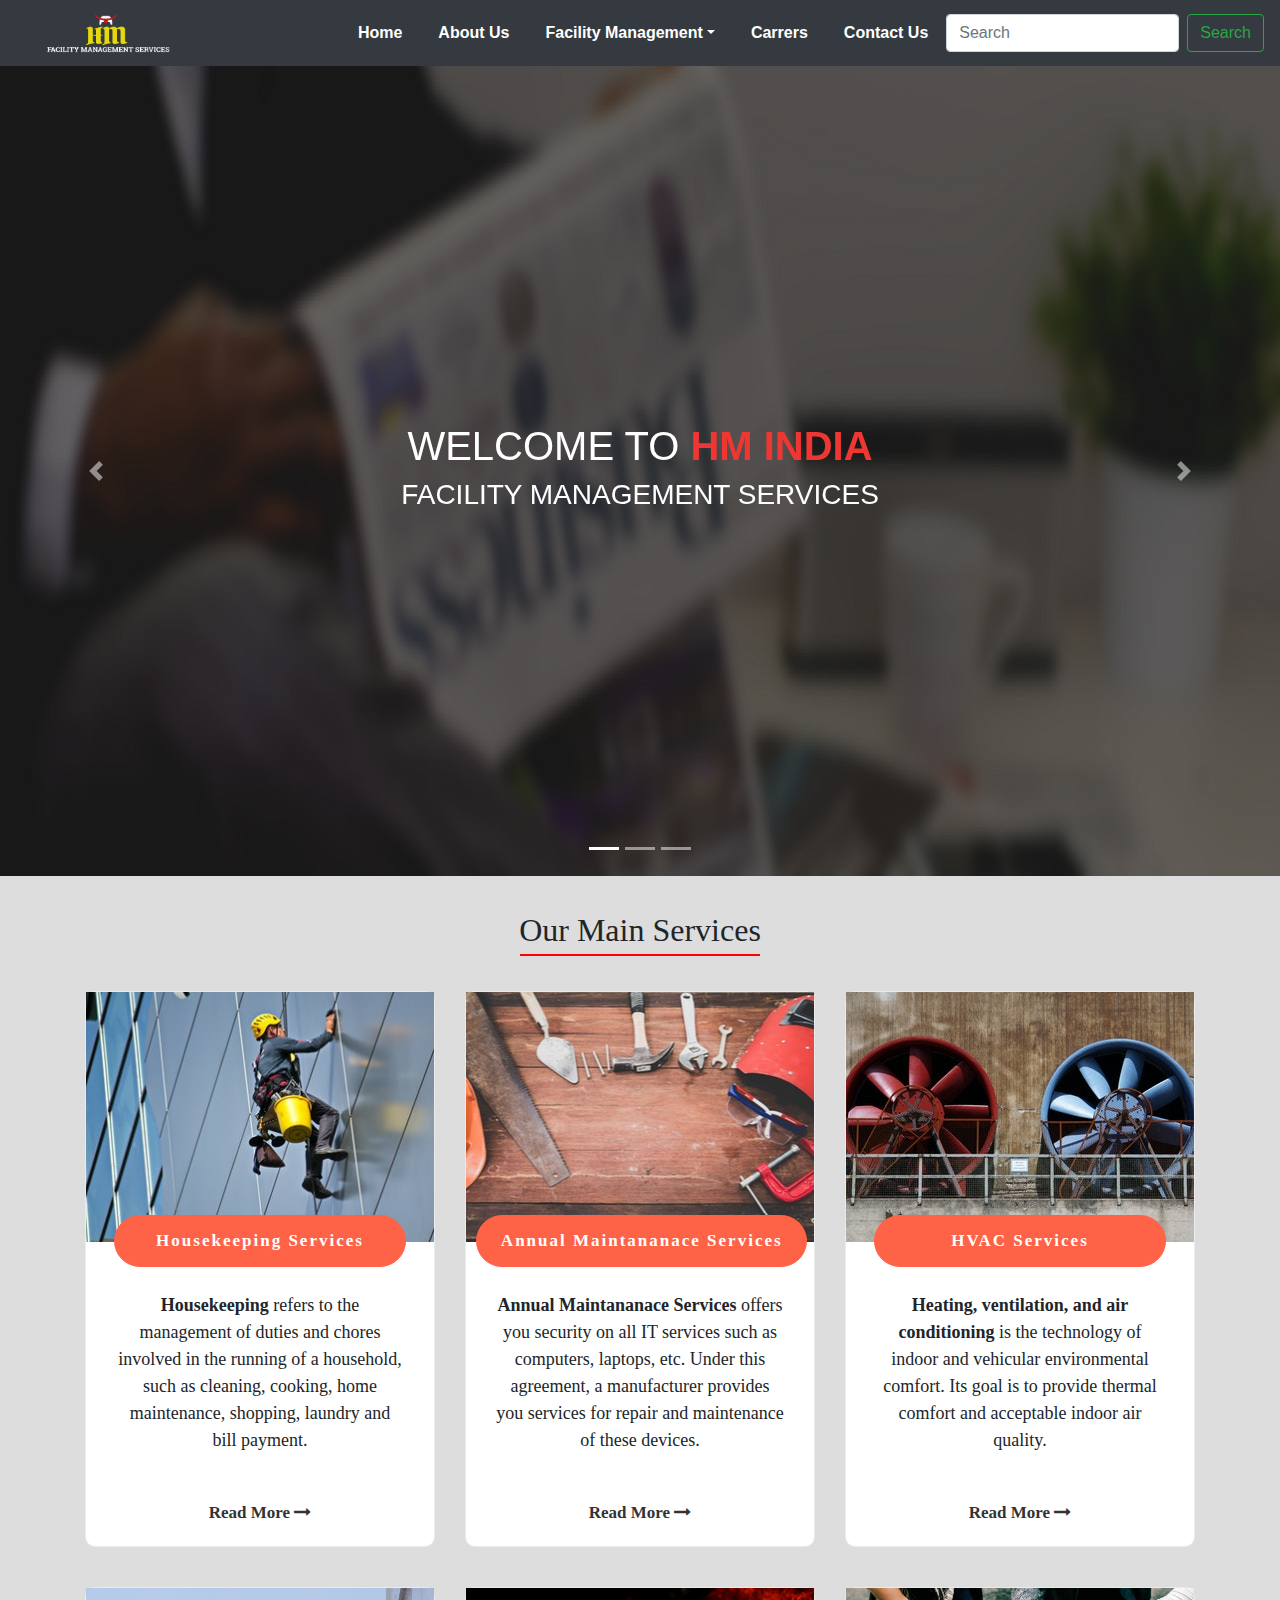
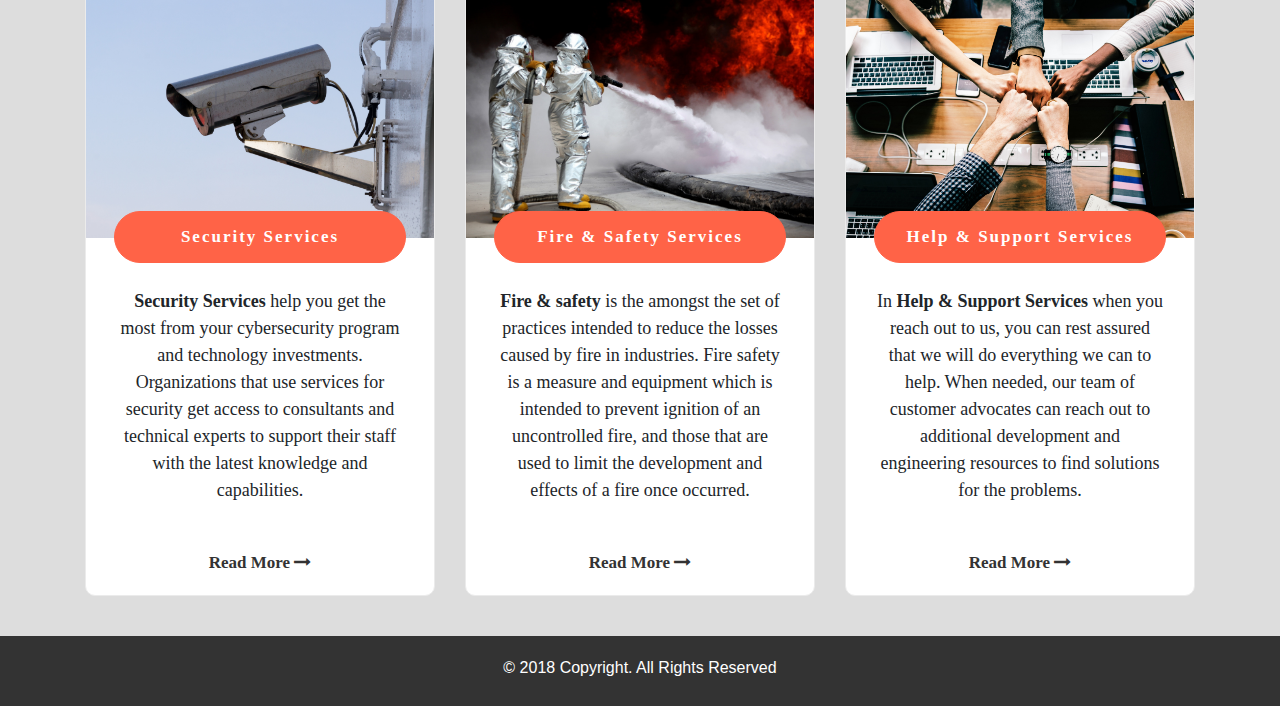
<file: web project/index.html>
<html>
	<head>
		<title>HM india</title>
		<meta charset="utf-8">
		<meta name="viewport" content="width=device-width, initial-scale=1">
		<link type"text/css" rel="stylesheet" href="index.css">
		<link type"text/css" rel="stylesheet" href="https://cdnjs.cloudflare.com/ajax/libs/font-awesome/4.7.0/css/font-awesome.min.css">
		<link type"text/css" rel="stylesheet" href="https://stackpath.bootstrapcdn.com/bootstrap/4.2.1/css/bootstrap.min.css">
		<link type"text/css" rel="stylesheet" href="https://stackpath.bootstrapcdn.com/font-awesome/4.7.0/css/font-awesome.min.css">
		<script src="https://code.jquery.com/jquery-3.3.1.slim.min.js"></script>
		<script src="https://cdnjs.cloudflare.com/ajax/libs/popper.js/1.14.6/umd/popper.min.js"></script>
		<script src="https://stackpath.bootstrapcdn.com/bootstrap/4.2.1/js/bootstrap.min.js"></script>
	</head>	
	<body>
		<!-- navigation bar-->
		<section id="nav-bar">
			<nav class="navbar navbar-expand-lg navbar-dark bg-dark">
			<a class="navbar-brand" href="index.html"><img src="logo/logo.png" alt="image not found"></a>
			<button class="navbar-toggler" type="button" data-toggle="collapse" data-target="#navbarSupportedContent" aria-controls="navbarSupportedContent" aria-expanded="false" aria-label="Toggle navigation">
			<span class="navbar-toggler-icon"></span>
			</button>
			<div class="collapse navbar-collapse" id="navbarSupportedContent">
				<ul class="navbar-nav ml-auto">
					<li class="nav-item active">
					<a class="nav-link" href="index.html">Home <span class="sr-only">(current)</span></a>
					</li>
					<li class="nav-item">
					<a class="nav-link" href="about.html">About Us</a>
					</li>
					<li class="nav-item dropdown">
					<a class="nav-link dropdown-toggle" href="facility.html" id="navbarDropdown" role="button" data-toggle="dropdown" aria-haspopup="true" aria-expanded="false">
					Facility Management</a>
						<div class="dropdown-menu" aria-labelledby="navbarDropdown">
							<a class="dropdown-item" href="#">Electrical Consulting Services</a>
							<a class="dropdown-item" href="#">Mechanical Consulting Services</a>
							<a class="dropdown-item" href="#">Domestic Maintenance</a>
							<a class="dropdown-item" href="#">Security Services</a>
							<a class="dropdown-item" href="#">Support Services</a>
						</div>
					</li>
					<li class="nav-item">
					<a class="nav-link" href="carrer.html">Carrers</a>
					</li>
					<li>
					<a class="nav-link" href="contact.html">Contact Us</a>
					</li>
				</ul>
				<form class="form-inline my-2 my-lg-0">
					<input class="form-control mr-sm-2" type="search" placeholder="Search" aria-label="Search">
					<button class="btn btn-outline-success my-2 my-sm-0" type="submit">Search</button>
				</form>
			</div>
			</nav>
		</section>
			<!--slider-->
			<div id="slider">
				<div id="headerSlider" class="carousel slide" data-ride="carousel">
					<ol class="carousel-indicators">
						<li data-target="#headerSlider" data-slide-to="0" class="active"></li>
						<li data-target="#headerSlider" data-slide-to="1"></li>
						<li data-target="#headerSlider" data-slide-to="2"></li>
					</ol>
					<div class="carousel-inner">
						<div class="carousel-item active"><img class="d-block img-fluid" src="images/image1.jpg" alt="image not found">
							<div class="carousel-caption">
							<h1>welcome to <strong> hm india</strong></h1>
							<h3>facility management services</h3>
							</div>
						</div>
						<div class="carousel-item"><img class="d-block img-fluid" src="images/image2.jpg" alt="image not found">
							<div class="carousel-caption">
							
							
							</div>
						</div>
						<div class="carousel-item"><img class="d-block img-fluid" src="images/image3.jpg" alt="image not found">
							<div class="carousel-caption">
								<h1>Our <strong>success</strong> formula</h1>
								<h3><b>right service,right time,right user exprience and 24x7 fecility</b></h3>
							</div>
						</div>
					</div>
					<a class="carousel-control-prev" href="#headerSlider" role="button" data-slide="prev">
						<span class="carousel-control-prev-icon" aria-hidden="true"></span>
						<span class="sr-only">Previous</span>
					</a>
					<a class="carousel-control-next" href="#headerSlider" role="button" data-slide="next">
						<span class="carousel-control-next-icon" aria-hidden="true"></span>
						<span class="sr-only">Next</span>
					</a>
				</div>
			</div>
			<!---- services---->
			<section id="services">
				<div class="container">
					<div class="row services">
						<div class="col-md-12">
							<div class="s-header">
								<h2>Our Main Services</h2>
								<!--<p>text</p>-->
							</div>
						</div>
					</div>
					<div class="row services">
						<div class="col-md-4">
							<div class="s-services">
								<div class="service-bg service-bg-1">
									<h4>Housekeeping Services</h4>
								</div>
								<div class="s-text">
									<p><b>Housekeeping</b> refers to the management of duties and chores involved in the running of a household, such as cleaning, cooking, home maintenance, shopping, laundry and bill payment.</p>
									<a href="" class="btn-area">Read More
									<i class="fa fa-long-arrow-right"></i>
									</a>
								</div>
							</div>
						</div>
						<div class="col-md-4">
							<div class="s-services">
								<div class="service-bg service-bg-2">
									<h4>Annual Maintananace Services</h4>
								</div>
								<div class="s-text">
									<p><b>Annual Maintananace Services</b> offers you security on all IT services such as computers, laptops, etc. Under this agreement, a manufacturer provides you services for repair and maintenance of these devices.</p>
									<a href="" class="btn-area">Read More
									<i class="fa fa-long-arrow-right"></i>
									</a>
								</div>
							</div>
						</div>
						<div class="col-md-4">
							<div class="s-services">
								<div class="service-bg service-bg-3">
									<h4>HVAC Services</h4>
								</div>
								<div class="s-text">
									<p><b>Heating, ventilation, and air conditioning</b> is the technology of indoor and vehicular environmental comfort. Its goal is to provide thermal comfort and acceptable indoor air quality.</p>
									<a href="" class="btn-area">Read More
									<i class="fa fa-long-arrow-right"></i>
									</a>
								</div>
							</div>
						</div>
					</div>
					<div class="row services">
						<div class="col-md-4">
							<div class="s-services">
								<div class="service-bg service-bg-4">
									<h4>Security Services</h4>
								</div>
								<div class="s-text">
									<p><b>Security Services</b> help you get the most from your cybersecurity program and technology investments. Organizations that use services for security get access to consultants and technical experts to support their staff with the latest knowledge and capabilities.</p>
									<a href="" class="btn-area">Read More
									<i class="fa fa-long-arrow-right"></i>
									</a>
								</div>
							</div>
						</div>
						<div class="col-md-4">
							<div class="s-services">
								<div class="service-bg service-bg-5">
									<h4>Fire & Safety Services</h4>
								</div>
								<div class="s-text">
									<p><b>Fire & safety</b> is the amongst the set of practices intended to reduce the losses caused by fire in industries. Fire safety is a measure and equipment which is intended to prevent ignition of an uncontrolled fire, and those that are used to limit the development and effects of a fire once occurred.</p>
									<a href="" class="btn-area">Read More
									<i class="fa fa-long-arrow-right"></i>
									</a>
								</div>
							</div>
						</div>
						<div class="col-md-4">
							<div class="s-services">
								<div class="service-bg service-bg-6">
									<h4>Help & Support Services</h4>
								</div>
								<div class="s-text">
									<p>In <b>Help & Support Services</b> when you reach out to us, you can rest assured that we will do everything we can to help. When needed, our team of customer advocates can reach out to additional development and engineering resources to find solutions for the problems.</p>
									<a href="" class="btn-area">Read More
									<i class="fa fa-long-arrow-right"></i>
									</a>
								</div>
							</div>
						</div>
					</div>
				</div>
			</section>
			<!----Footer---->
			<section id="footer">
				<div class="container text-center">
				<p>&copy 2018 Copyright. All Rights Reserved</p>
				</div>
			</section>
	</body>
</html>
</file>
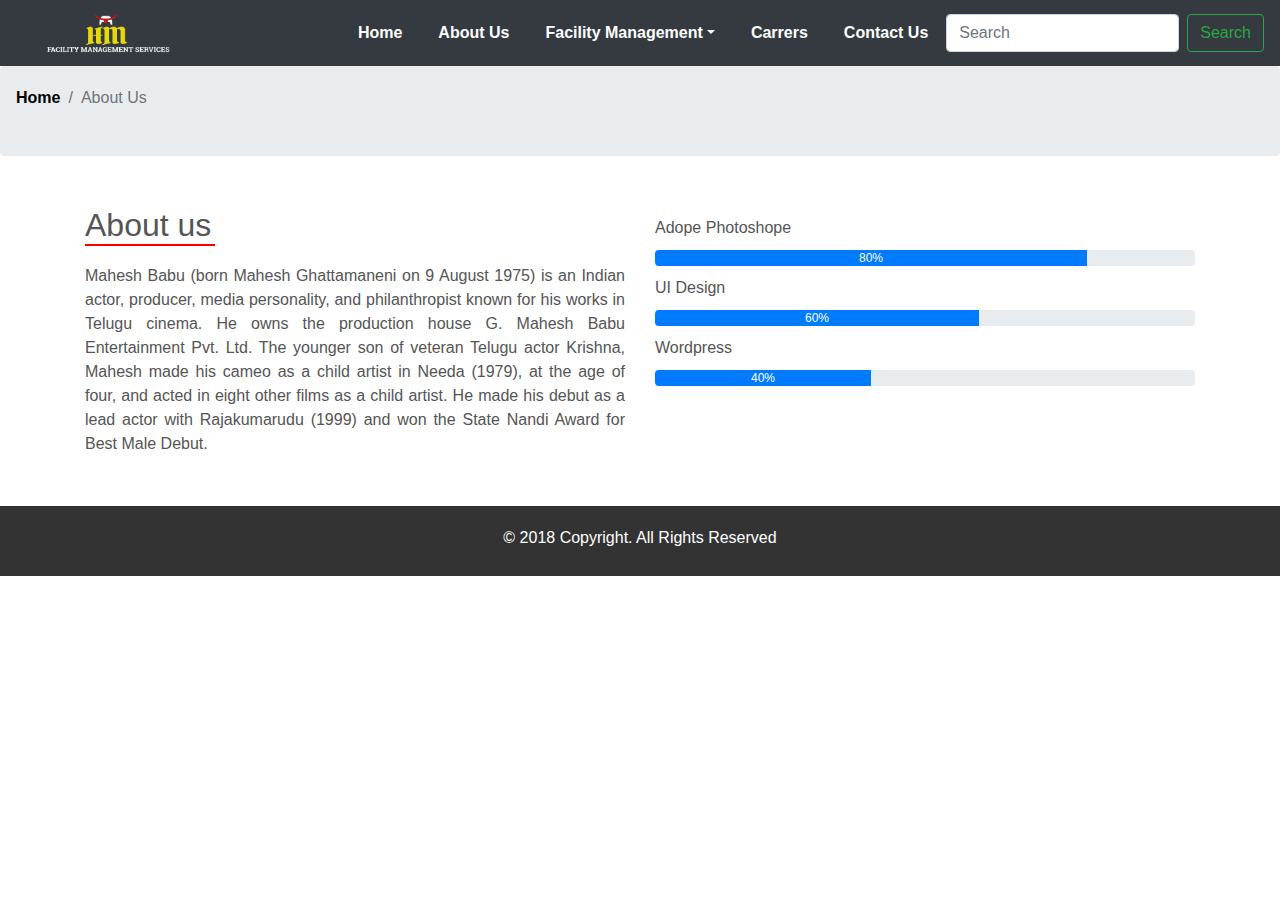
<file: web project/about.html>
<html>
	<head>
		<title>HM india</title>
		<meta charset="utf-8">
		<meta name="viewport" content="width=device-width, initial-scale=1">
		<link type"text/css" rel="stylesheet" href="index.css">
		<link type"text/css" rel="stylesheet" href="about.css">
		<link type"text/css" rel="stylesheet" href="https://cdnjs.cloudflare.com/ajax/libs/font-awesome/4.7.0/css/font-awesome.min.css">
		<link type"text/css" rel="stylesheet" href="https://stackpath.bootstrapcdn.com/bootstrap/4.2.1/css/bootstrap.min.css">
		<link type"text/css" rel="stylesheet" href="https://stackpath.bootstrapcdn.com/font-awesome/4.7.0/css/font-awesome.min.css">
		<script src="https://code.jquery.com/jquery-3.3.1.slim.min.js"></script>
		<script src="https://cdnjs.cloudflare.com/ajax/libs/popper.js/1.14.6/umd/popper.min.js"></script>
		<script src="https://stackpath.bootstrapcdn.com/bootstrap/4.2.1/js/bootstrap.min.js"></script>
	</head>	
	<body>
		<!-- navigation bar-->
		<section id="nav-bar">
			<nav class="navbar navbar-expand-lg navbar-dark bg-dark">
			<a class="navbar-brand" href="index.html"><img src="logo/logo.png" alt="image not found"></a>
			<button class="navbar-toggler" type="button" data-toggle="collapse" data-target="#navbarSupportedContent" aria-controls="navbarSupportedContent" aria-expanded="false" aria-label="Toggle navigation">
			<span class="navbar-toggler-icon"></span>
			</button>
			<div class="collapse navbar-collapse" id="navbarSupportedContent">
				<ul class="navbar-nav ml-auto">
					<li class="nav-item active">
					<a class="nav-link" href="index.html">Home <span class="sr-only">(current)</span></a>
					</li>
					<li class="nav-item">
					<a class="nav-link" href="about.html">About Us</a>
					</li>
					<li class="nav-item dropdown">
					<a class="nav-link dropdown-toggle" href="facility.html" id="navbarDropdown" role="button" data-toggle="dropdown" aria-haspopup="true" aria-expanded="false">
					Facility Management</a>
						<div class="dropdown-menu" aria-labelledby="navbarDropdown">
							<a class="dropdown-item" href="#">Electrical Consulting Services</a>
							<a class="dropdown-item" href="#">Mechanical Consulting Services</a>
							<a class="dropdown-item" href="#">Domestic Maintenance</a>
							<a class="dropdown-item" href="#">Security Services</a>
							<a class="dropdown-item" href="#">Support Services</a>
						</div>
					</li>
					<li class="nav-item">
					<a class="nav-link" href="carrer.html">Carrers</a>
					</li>
					<li>
					<a class="nav-link" href="contact.html">Contact Us</a>
					</li>
				</ul>
				<form class="form-inline my-2 my-lg-0">
					<input class="form-control mr-sm-2" type="search" placeholder="Search" aria-label="Search">
					<button class="btn btn-outline-success my-2 my-sm-0" type="submit">Search</button>
				</form>
			</div>
			</nav>
		</section>
		<!---indicators---->
		<nav aria-label="breadcrumb">
			<ol class="breadcrumb">
				<li class="breadcrumb-item"><a href="index.html"><b>Home</b></a></li>
				<li class="breadcrumb-item active" aria-current="page">About Us</li>
			</ol>
		</nav>
			<!--About-->
			<section id="about">
			<div class="container">
			<div class="row">
			<div class="col-md-6">
				<h2>About us</h2>
				<div class="about-content">
				Mahesh Babu (born Mahesh Ghattamaneni on 9 August 1975) is an Indian actor, producer, media personality, and philanthropist known for his works in Telugu cinema. He owns the production house G. Mahesh Babu Entertainment Pvt. Ltd. The younger son of veteran Telugu actor Krishna, Mahesh made his cameo as a child artist in Needa (1979), at the age of four, and acted in eight other films as a child artist. He made his debut as a lead actor with Rajakumarudu (1999) and won the State Nandi Award for Best Male Debut.
				</div>
			</div>
			<div class="col-md-6 skills-bar">
				<p>Adope Photoshope</p>
				<div class="progress">
				<div class="progress-bar" style="width:80%;">80%</div>
				</div>
				<p>UI Design</p>
				<div class="progress">
				<div class="progress-bar" style="width:60%;">60%</div>
				</div>
				<p>Wordpress</p>
				<div class="progress">
				<div class="progress-bar" style="width:40%;">40%</div>
				</div>
			</div>
			</div>
			</div>
			</section>
			<!----Footer---->
			<section id="footer">
				<div class="container text-center">
				<p>&copy 2018 Copyright. All Rights Reserved</p>
				</div>
			</section>
		</body>
	<html>
</file>
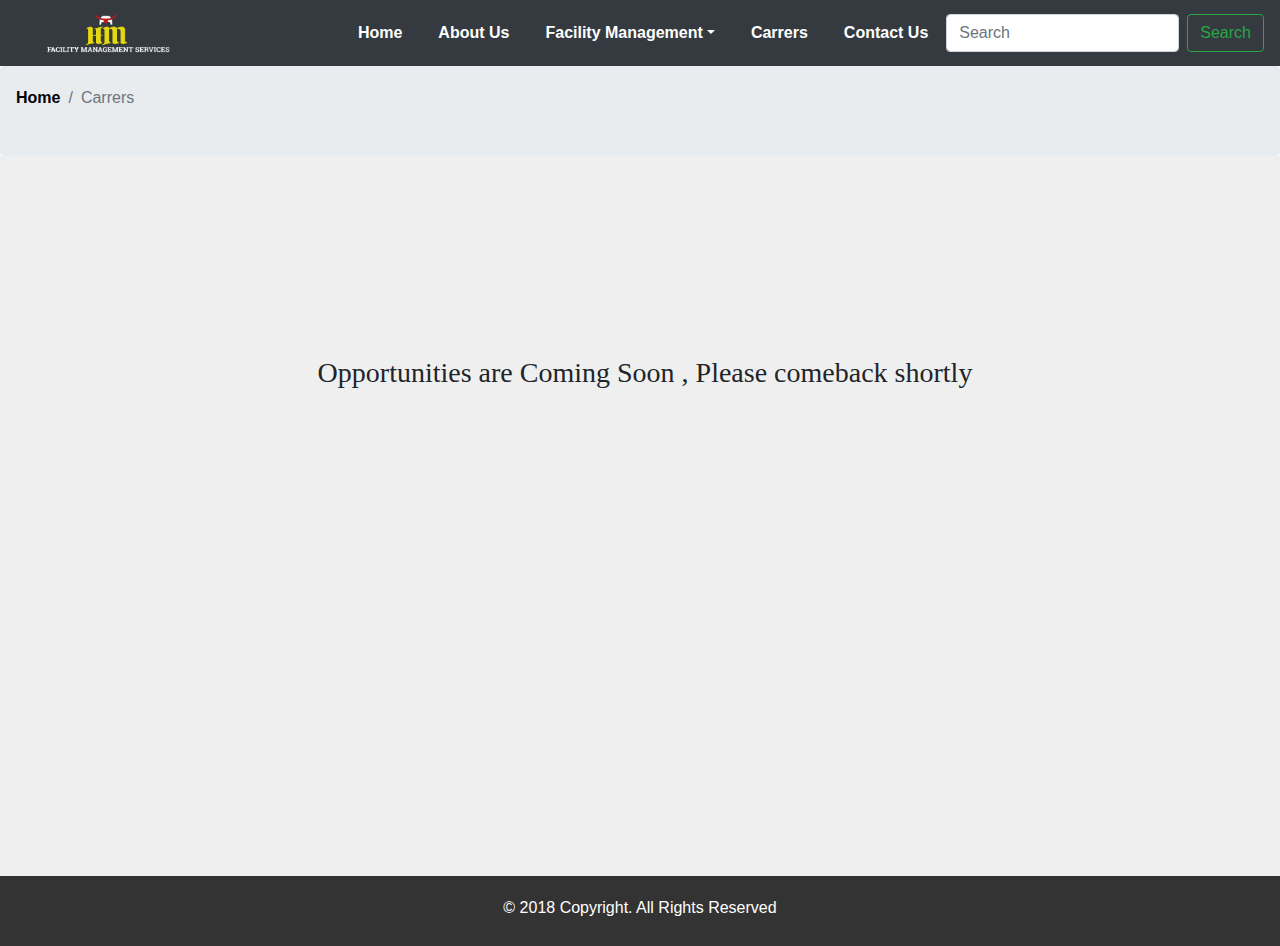
<file: web project/carrer.html>
<html>
	<head>
		<title>HM india</title>
		<meta charset="utf-8">
		<meta name="viewport" content="width=device-width, initial-scale=1">
		<link type"text/css" rel="stylesheet" href="index.css">
		<link type"text/css" rel="stylesheet" href="carrer.css">
		<link type"text/css" rel="stylesheet" href="https://cdnjs.cloudflare.com/ajax/libs/font-awesome/4.7.0/css/font-awesome.min.css">
		<link type"text/css" rel="stylesheet" href="https://stackpath.bootstrapcdn.com/bootstrap/4.2.1/css/bootstrap.min.css">
		<link type"text/css" rel="stylesheet" href="https://stackpath.bootstrapcdn.com/font-awesome/4.7.0/css/font-awesome.min.css">
		<script src="https://code.jquery.com/jquery-3.3.1.slim.min.js"></script>
		<script src="https://cdnjs.cloudflare.com/ajax/libs/popper.js/1.14.6/umd/popper.min.js"></script>
		<script src="https://stackpath.bootstrapcdn.com/bootstrap/4.2.1/js/bootstrap.min.js"></script>
	</head>	
	<body>
		<!-- navigation bar-->
		<section id="nav-bar">
			<nav class="navbar navbar-expand-lg navbar-dark bg-dark">
			<a class="navbar-brand" href="index.html"><img src="logo/logo.png" alt="image not found"></a>
			<button class="navbar-toggler" type="button" data-toggle="collapse" data-target="#navbarSupportedContent" aria-controls="navbarSupportedContent" aria-expanded="false" aria-label="Toggle navigation">
			<span class="navbar-toggler-icon"></span>
			</button>
			<div class="collapse navbar-collapse" id="navbarSupportedContent">
				<ul class="navbar-nav ml-auto">
					<li class="nav-item active">
					<a class="nav-link" href="index.html">Home</a>
					</li>
					<li class="nav-item">
					<a class="nav-link" href="about.html">About Us</a>
					</li>
					<li class="nav-item dropdown">
					<a class="nav-link dropdown-toggle" href="facility.html" id="navbarDropdown" role="button" data-toggle="dropdown" aria-haspopup="true" aria-expanded="false">
					Facility Management</a>
						<div class="dropdown-menu" aria-labelledby="navbarDropdown">
							<a class="dropdown-item" href="#">Electrical Consulting Services</a>
							<a class="dropdown-item" href="#">Mechanical Consulting Services</a>
							<a class="dropdown-item" href="#">Domestic Maintenance</a>
							<a class="dropdown-item" href="#">Security Services</a>
							<a class="dropdown-item" href="#">Support Services</a>
						</div>
					</li>
					<li class="nav-item">
					<a class="nav-link" href="carrer.html">Carrers</a>
					</li>
					<li>
					<a class="nav-link" href="contact.html">Contact Us</a>
					</li>
				</ul>
				<form class="form-inline my-2 my-lg-0">
					<input class="form-control mr-sm-2" type="search" placeholder="Search" aria-label="Search">
					<button class="btn btn-outline-success my-2 my-sm-0" type="submit">Search</button>
				</form>
			</div>
			</nav>
		</section>	
		<!---indicators---->
		<nav aria-label="breadcrumb">
			<ol class="breadcrumb">
				<li class="breadcrumb-item"><a href="index.html"><b>Home</b></a></li>
				<li class="breadcrumb-item active" aria-current="page">Carrers</li>
			</ol>
		</nav>
		<!---- Carrers---->
			<section id="carrer">
				<div class="container">
					<div class="heading"><h3>Opportunities are Coming Soon , Please comeback shortly</h3></div>
				</div>
			</section>
		<!----Footer---->
		<section id="footer">
			<div class="container text-center">
			<p>&copy 2018 Copyright. All Rights Reserved</p>
			</div>
		</section>
	</body>
</html>
</file>
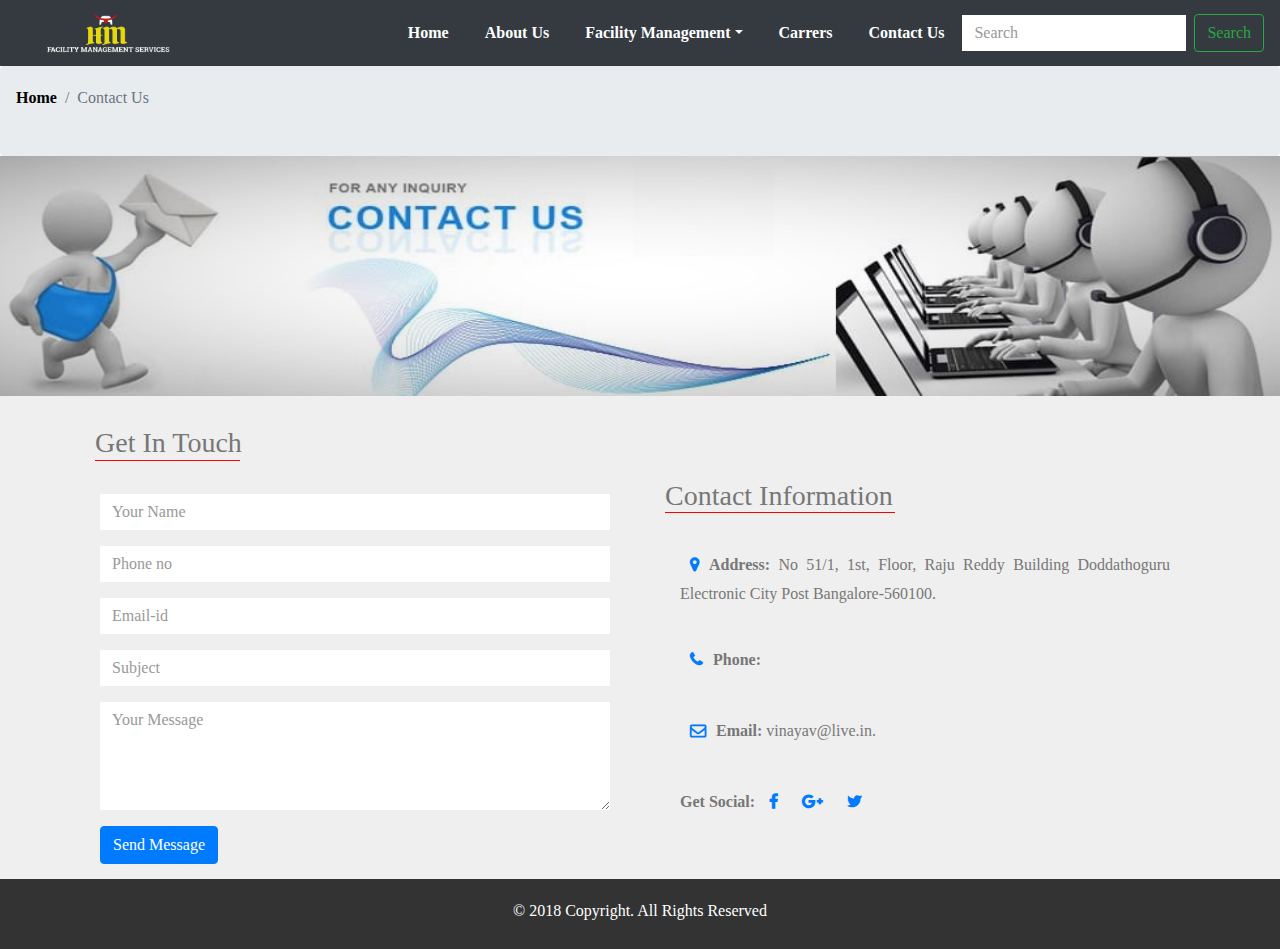
<file: web project/contact.html>
<html>
	<head>
		<title>HM india</title>
		<meta charset="utf-8">
		<meta name="viewport" content="width=device-width, initial-scale=1">
		<link type"text/css" rel="stylesheet" href="index.css">
		<link type"text/css" rel="stylesheet" href="contact.css">
		<link type"text/css" rel="stylesheet" href="https://cdnjs.cloudflare.com/ajax/libs/font-awesome/4.7.0/css/font-awesome.min.css">
		<link type"text/css" rel="stylesheet" href="https://stackpath.bootstrapcdn.com/bootstrap/4.2.1/css/bootstrap.min.css">
		<link type"text/css" rel="stylesheet" href="https://stackpath.bootstrapcdn.com/font-awesome/4.7.0/css/font-awesome.min.css">
		<script src="https://code.jquery.com/jquery-3.3.1.slim.min.js"></script>
		<script src="https://cdnjs.cloudflare.com/ajax/libs/popper.js/1.14.6/umd/popper.min.js"></script>
		<script src="https://stackpath.bootstrapcdn.com/bootstrap/4.2.1/js/bootstrap.min.js"></script>
	</head>	
	<body>
		<!-- navigation bar-->
		<section id="nav-bar">
			<nav class="navbar navbar-expand-lg navbar-dark bg-dark">
			<a class="navbar-brand" href="index.html"><img src="logo/logo.png" alt="image not found"></a>
			<button class="navbar-toggler" type="button" data-toggle="collapse" data-target="#navbarSupportedContent" aria-controls="navbarSupportedContent" aria-expanded="false" aria-label="Toggle navigation">
			<span class="navbar-toggler-icon"></span>
			</button>
			<div class="collapse navbar-collapse" id="navbarSupportedContent">
				<ul class="navbar-nav ml-auto">
					<li class="nav-item active">
					<a class="nav-link" href="index.html">Home</a>
					</li>
					<li class="nav-item">
					<a class="nav-link" href="about.html">About Us</a>
					</li>
					<li class="nav-item dropdown">
					<a class="nav-link dropdown-toggle" href="facility.html" id="navbarDropdown" role="button" data-toggle="dropdown" aria-haspopup="true" aria-expanded="false">
					Facility Management</a>
						<div class="dropdown-menu" aria-labelledby="navbarDropdown">
							<a class="dropdown-item" href="#">Electrical Consulting Services</a>
							<a class="dropdown-item" href="#">Mechanical Consulting Services</a>
							<a class="dropdown-item" href="#">Domestic Maintenance</a>
							<a class="dropdown-item" href="#">Security Services</a>
							<a class="dropdown-item" href="#">Support Services</a>
						</div>
					</li>
					<li class="nav-item">
					<a class="nav-link" href="carrer.html">Carrers</a>
					</li>
					<li>
					<a class="nav-link" href="contact.html">Contact Us</a>
					</li>
				</ul>
				<form class="form-inline my-2 my-lg-0">
					<input class="form-control mr-sm-2" type="search" placeholder="Search" aria-label="Search">
					<button class="btn btn-outline-success my-2 my-sm-0" type="submit">Search</button>
				</form>
			</div>
			</nav>
		</section>	
		<!---indicators---->
		<nav aria-label="breadcrumb">
			<ol class="breadcrumb">
				<li class="breadcrumb-item"><a href="index.html"><b>Home</b></a></li>
				<li class="breadcrumb-item active" aria-current="page">Contact Us</li>
			</ol>
		</nav>
		<!---- Get in Touch---->
			<section id="contact">
			<img src="images/contact1.jpeg" alt="image not found">
				<div class="container">
					<h3 class="heading">Get In Touch</h3>
					<div class="row">
					<div class="col-md-6">
						<form class="contact-form">
						<div class="form-group">
						<input type="text" class="form-control" placeholder="Your Name">
						</div>
						<div class="form-group">
						<input type="number" class="form-control" placeholder="Phone no">
						</div>
						<div class="form-group">
						<input type="email" class="form-control" placeholder="Email-id">
						</div>
						<div class="form-group">
						<input type="subject" class="form-control" placeholder="Subject">
						</div>
						<div class="form-group">
						<textarea class="form-control" rows="4" placeholder="Your Message"></textarea>
						</div>
							<button type="submit" class="btn btn-primary">Send Message</button>
						</form>
					</div>
					<div class="col-md-6 contact-info">
						<h3 class="heading2">Contact Information</h3>
						<div class="follow"><i class="fa fa-map-marker"></i><b>Address:</b> No 51/1, 1st, Floor, Raju Reddy Building Doddathoguru Electronic City Post Bangalore-560100.</div>
						<div class="follow"><i class="fa fa-phone"></i><b>Phone:</b></div>
						<div class="follow"><i class="fa fa-envelope-o"></i><b>Email:</b> vinayav@live.in.</div>
						<div class="follow"><i class=""></i><label><b> Get Social:</b></label>
						<a href="#"><i class="fa fa-facebook"></i></a>
						<a href="#"><i class="fa fa-google-plus"></i></a>
						<a href="#"><i class="fa fa-twitter"></i></a>
						</div>
					</div>
				</div>
			</section>
		<!----Footer---->
		<section id="footer">
			<div class="container text-center">
			<p>&copy 2018 Copyright. All Rights Reserved</p>
			</div>
		</section>
	</body>
</html>
</file>
<file: web project/index.css>
*{
	margin:0;
	padding:0;	
}
/*---navigation bar---*/
#nav-bar{
	position:sticky;
	top:0;
	z-index:500;
	width:100%;
}
.navbar-brand img
{
	height:40px;
	padding-left:30px;
}
.navbar-nav li{
	padding:0  10px;
}
.navbar-nav li a{
	float:right;
	text-align:left;
	color:#fff!important;
}
#nav-bar ul li a:hover{
	color:#007bff!important;
	background:transparent;
}
.navbar{
	background:#fff;
}
.navbar-toggler{
	border:none!important;
	
}
.nav-link
{
	color:#555!important;
	font-weight:600;
	font-size:16px;
}
.dropdown-menu{
	background:#343a40!important;
	margin-top:10px!important;
}
/*
.dropdown-menu{
	display:none;
}
.navbar-nav li:hover>.dropdown-menu{
	display:block;
}
.dropdown-item{
	border-bottom:1px solid white!important;
}
*/
/*----slider----*/
.img-fluid {
    width:100%!important;
	height:90%!important;
}
.carousel-caption{ 
	top:50%;
	transform:translateY(-50%);
	bottom:initial!important;
	font-weight:100!important;
    text-transform: uppercase;
}
.carousel-caption h1{
	font-family:'Open Sans', sans-serif;
}
.carousel-caption strong{
	color:#ee3733;
}
.carousel-caption b{
	color:#00ff00;
}

/*------services-------*/
#services{
	background:#ddd;
	width:100%;
}
.s-header{
	text-align:center;
	margin-bottom:35px;
	margin-top:35px;
	font-family:poppins!important;
}
.s-header h2::after{
	content:'';
	background:red;
	display:block;
	height:2px;
	width:240px;
	margin:5px auto 5px;
}
.s-services{
	border:1px solid #ebebeb;
	text-align:center;
	background:#fff; 
	border-radius:10px;
	margin-bottom:40px;
}
.service-bg{
	
	position:relative;
	height:250px;	
}
.service-bg-1{
	background:url(images/housekeeping.jpeg);
	-webkit-background-size:cover;
	background:cover;
	background-position:center;
}
.service-bg-2{
	background:url(images/annual.jpeg);
	-webkit-background-size:cover;
	background:cover;
	background-position:center;	
}
.service-bg-3{
	background:url(images/hvac.jpeg);
	-webkit-background-size:cover;
	background:cover;
	background-position:center;	
}
.service-bg-4{
	background:url(images/security.jpg);
	-webkit-background-size:cover;
	background:cover;
	background-position:center;	
}
.service-bg-5{
	background:url(images/fire.jpg);
	-webkit-background-size:cover;
	background:cover;
	background-position:center;	
}
.service-bg-6{
	background:url(images/help.jpg);
	-webkit-background-size:cover;
	background:cover;
	background-position:center;	
}
.service-bg h4{
	color:#fff;
	background:tomato;
	border:1px solid tomato;
	font-size:17px;
	text-align:center;
	font-weight:700;
	padding:15px;
	position:absolute;
	left:8%;
	width:84%;
	margin:0;
	bottom:-25px;
	font-family:poppins!important;
	border-radius:50px;
	letter-spacing:2px;	
}
.service-bg-2 h4{
	color:#fff;
	background:tomato;
	border:1px solid tomato;
	font-size:17px;
	text-align:center;
	font-weight:700;
	padding:15px;
	position:absolute;
	left:3%;
	width:95%;
	margin:0;
	bottom:-25px;
	font-family:poppins!important;
	border-radius:50px;
	letter-spacing:2px;	
}
.s-services:hover .service-bg h4{
	background:#fff;
	transition:.9s;
	color:tomato;
}
.s-text{
	padding:50px 30px 20px;
    font-size:18px;
	font-family:poppins!important;
	font-weight:400;
	
} 
.s-text p:last-child{
	margin:0;
	line-height:1.8;
}
.btn-area{
	display:inline-block;
	color:#333;
	font-size:17px;
	font-weight:700;
	margin-top:30px;
	text-transform:capitalize;
	text-decoration:none!important;
}
/*-----Footer-----*/
#footer{
	background:#333;
	padding:10px;
}
#footer p{
	color:white;
	padding-top:10px;
}
/*-----media----*/
@media (max-width 992px){
	
}
@media (max-width 768px){
	
}
@media (max-width 576px){
	
}
</file>
<file: web project/about.css>
/*----About Us----*/
#about{
	padding-top:50px;
	padding-bottom:50px;
	color:#555;
}
#about h2::after{
	content:'';
	background:red;
	display:block;
	height:2px;
	width:130px;
}
#about .btn{
	margin-top:20px;
	margin-bottom:30px;
}
.about-content{
	padding-top:10px;
	text-align: justify;
    text-justify:auto;
	font-family: 'Open Sans', sans-serif;
}
.skills-bar p{
	margin-top:10px;
	margin-bottom:10px;
}
.progrss-bar{
	border-radius:16px;
}
.progrss{
	border-radius:16px!important;
	margin-bottom:20px;
}
/*-----indicator------*/
.breadcrumb{
	height:10%;
	margin-bottom:0!important;
}
.breadcrumb-item{
	padding-top:8px;
}
.breadcrumb-item a{
	color:black!important;
	text-decoration:none!important;
}
.breadcrumb-item a:hover{
	color:Red!important;
}
</file>
<file: web project/carrer.css>
/*-----indicator------*/
.breadcrumb{
	
	height:10%;
	margin-bottom:0!important;
}
.breadcrumb-item{
	padding-top:8px;
}
.breadcrumb-item a{
	color:black!important;
	text-decoration:none!important;
}
.breadcrumb-item a:hover{
	color:Red!important;
}
/*-----carrers----*/
#carrer{
	background:#efefef!important;
	height:80%!important;	
}
.heading h3{
	padding-top:200px;
	margin-bottom: 10px;
    padding-bottom: 8px;
	padding-left:10px;
    font-weight: 400;
	text-align:center;
	font-family:poopins!important;
}
</file>
<file: web project/contact.css>
/*------Get in Touch----*/
body{
	font-family:poppins!important;
}
#contact{
	margin:0;
}
#contact img{
	width:100%;
	height:30%;
	padding-bottom:30px;
}
#contact{
	background:#efefef;
	padding-bottom:40x;
	color:#777;
}
.heading{
	margin-bottom: 10px;
    padding-bottom: 8px;
	padding-left:10px;
    font-weight: 400;
	text-align:left;
}
.heading::after{
	content:'';
	background:red;
	display:block;
	height:1px;
	width:145px;
}
.heading2{
	margin-bottom: 10px;
    padding-bottom: 8px;
	padding-left:10px;
    font-weight: 400;
	text-align:left;
}
.heading2::after{
	content:'';
	background:red;
	display:block;
	height:1px;
	width:230px;
}
.contact-form{
	padding:15px;
	text-align:justify;
	
}
.form-control{
	border-radius:0!important;
	border:none!important; 
}
::placeholder{
	color:#999!important;
}
.follow{
	padding:10px;
	margin:15px;
	text-align:justify;
}
.contact-info .fa{
	margin:10px;
	color:#007bff;
	font-weight:bold;
}
/*-----indicator------*/
.breadcrumb{
	
	height:10%;
	margin-bottom:0!important;
}
.breadcrumb-item{
	padding-top:8px;
}
.breadcrumb-item a{
	color:black!important;
	text-decoration:none!important;
}
.breadcrumb-item a:hover{
	color:Red!important;
}
</file>
